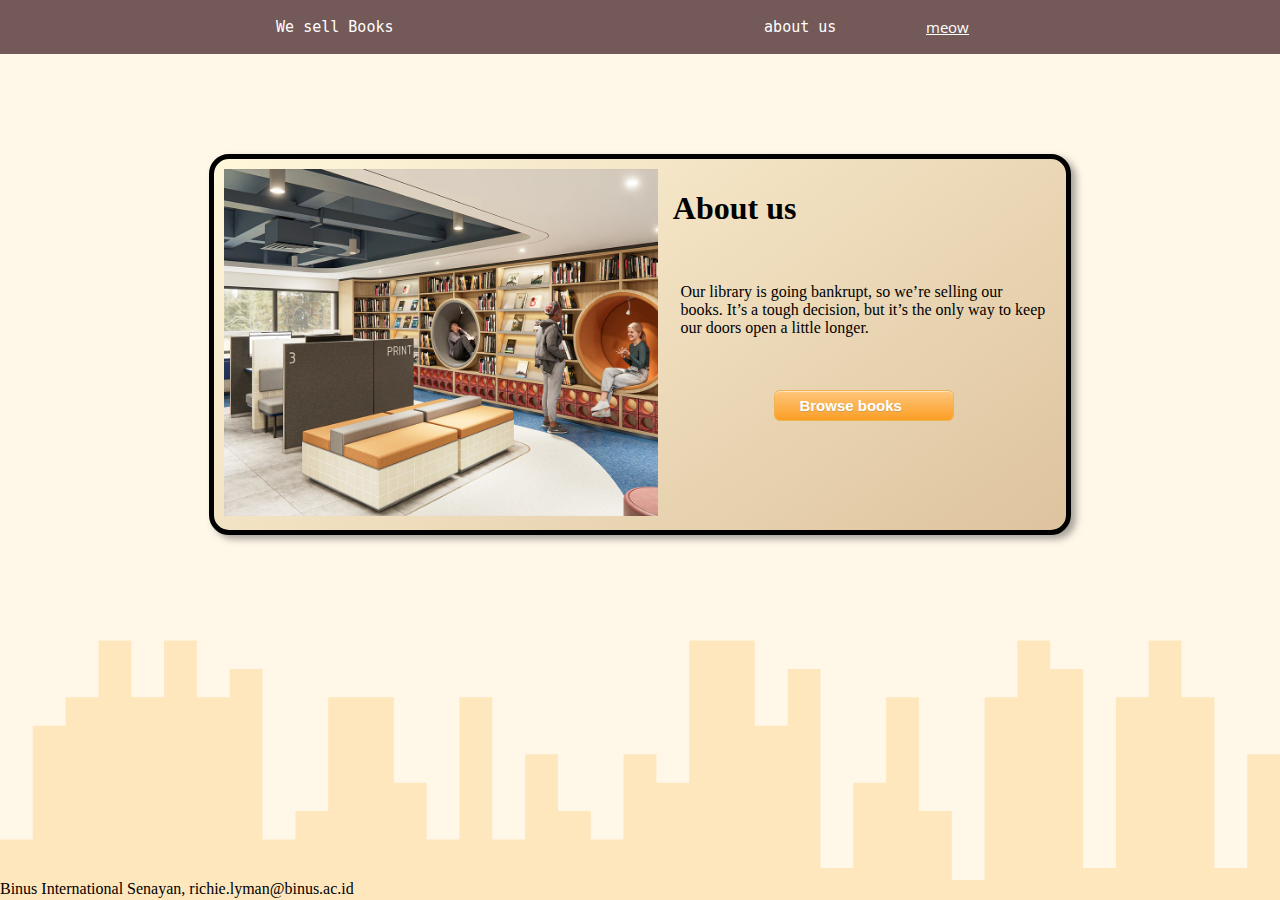
<file: index.html>
<!DOCTYPE html>
<html lang="en">
<head>
    <meta charset="UTF-8">
    <meta name="viewport" content="width=device-width, initial-scale=1.0">
    <link rel="stylesheet" href="style.css"/>
    <title>We sell Books web app</title>
    <link rel="preconnect" href="https://fonts.googleapis.com">
    <link rel="preconnect" href="https://fonts.gstatic.com" crossorigin>
    <link href="https://fonts.googleapis.com/css2?family=Open+Sans:ital,wght@0,300..800;1,300..800&display=swap" rel="stylesheet">
    <link href='https://cdn.boxicons.com/fonts/basic/boxicons.min.css' rel='stylesheet'>
</head>


<body>

<!--main nav bar-->
<header class="main-header">
<table style="width:60%;" align="left">
    <tr>
        <td align="right"><i class='bx  bx-book' style="font-size: 30px; padding-right: 5px;"></i></td>
        <td class="nav-text"><pre>We sell Books</pre></td>
        <td style="width: 30%;"></td>
        <td class="nav-text"><pre>about us</pre></td>
        <td class="nav-text"><a href="cat.html">meow</a></td>
    </tr>
</table>
</header>

<!--the real body-->


<!--footer with wave generator-->
<div class="wave-back">    
    <svg xmlns="http://www.w3.org/2000/svg" viewBox="0 0 1440 320"><path fill="#ffe7bd" d="M0,32L0,256L36.9,256L36.9,128L73.8,128L73.8,96L110.8,96L110.8,32L147.7,32L147.7,96L184.6,96L184.6,32L221.5,32L221.5,96L258.5,96L258.5,64L295.4,64L295.4,256L332.3,256L332.3,224L369.2,224L369.2,96L406.2,96L406.2,96L443.1,96L443.1,192L480,192L480,256L516.9,256L516.9,96L553.8,96L553.8,256L590.8,256L590.8,160L627.7,160L627.7,224L664.6,224L664.6,256L701.5,256L701.5,160L738.5,160L738.5,192L775.4,192L775.4,32L812.3,32L812.3,32L849.2,32L849.2,128L886.2,128L886.2,64L923.1,64L923.1,288L960,288L960,192L996.9,192L996.9,96L1033.8,96L1033.8,224L1070.8,224L1070.8,320L1107.7,320L1107.7,96L1144.6,96L1144.6,32L1181.5,32L1181.5,64L1218.5,64L1218.5,288L1255.4,288L1255.4,96L1292.3,96L1292.3,32L1329.2,32L1329.2,96L1366.2,96L1366.2,288L1403.1,288L1403.1,160L1440,160L1440,320L1403.1,320L1403.1,320L1366.2,320L1366.2,320L1329.2,320L1329.2,320L1292.3,320L1292.3,320L1255.4,320L1255.4,320L1218.5,320L1218.5,320L1181.5,320L1181.5,320L1144.6,320L1144.6,320L1107.7,320L1107.7,320L1070.8,320L1070.8,320L1033.8,320L1033.8,320L996.9,320L996.9,320L960,320L960,320L923.1,320L923.1,320L886.2,320L886.2,320L849.2,320L849.2,320L812.3,320L812.3,320L775.4,320L775.4,320L738.5,320L738.5,320L701.5,320L701.5,320L664.6,320L664.6,320L627.7,320L627.7,320L590.8,320L590.8,320L553.8,320L553.8,320L516.9,320L516.9,320L480,320L480,320L443.1,320L443.1,320L406.2,320L406.2,320L369.2,320L369.2,320L332.3,320L332.3,320L295.4,320L295.4,320L258.5,320L258.5,320L221.5,320L221.5,320L184.6,320L184.6,320L147.7,320L147.7,320L110.8,320L110.8,320L73.8,320L73.8,320L36.9,320L36.9,320L0,320L0,320Z"></path></svg>
    <div class="foot"><i class='bx  bx-building-house'  ></i> Binus International Senayan,        <i class='bx  bx-at'  ></i>richie.lyman@binus.ac.id</div>
</div>







<!--text and botton-->
<div class="main">
    <div><img src="library.jpg" class="tet"></div>
    <div class="main-text">
        <h1>About us</h1>
        <P style="padding: 2%;">Our library is going bankrupt, so we’re selling our books. It’s a tough decision, but it’s the only way to keep our doors open a little longer.</P>
        <a href=" "  class="main-button"><i class='bx  bx-reading'  ></i>  Browse books</a>
    </div>
</div>


<!--was gonna use the wave as footer but gave up-->
<!--nvm, if it works, dont touch the backgound-->
<!--The Wave footer is dead, (after android update)-->
<!--it alive again, position absolute ,sucks -->

</body>
</html>
</file>
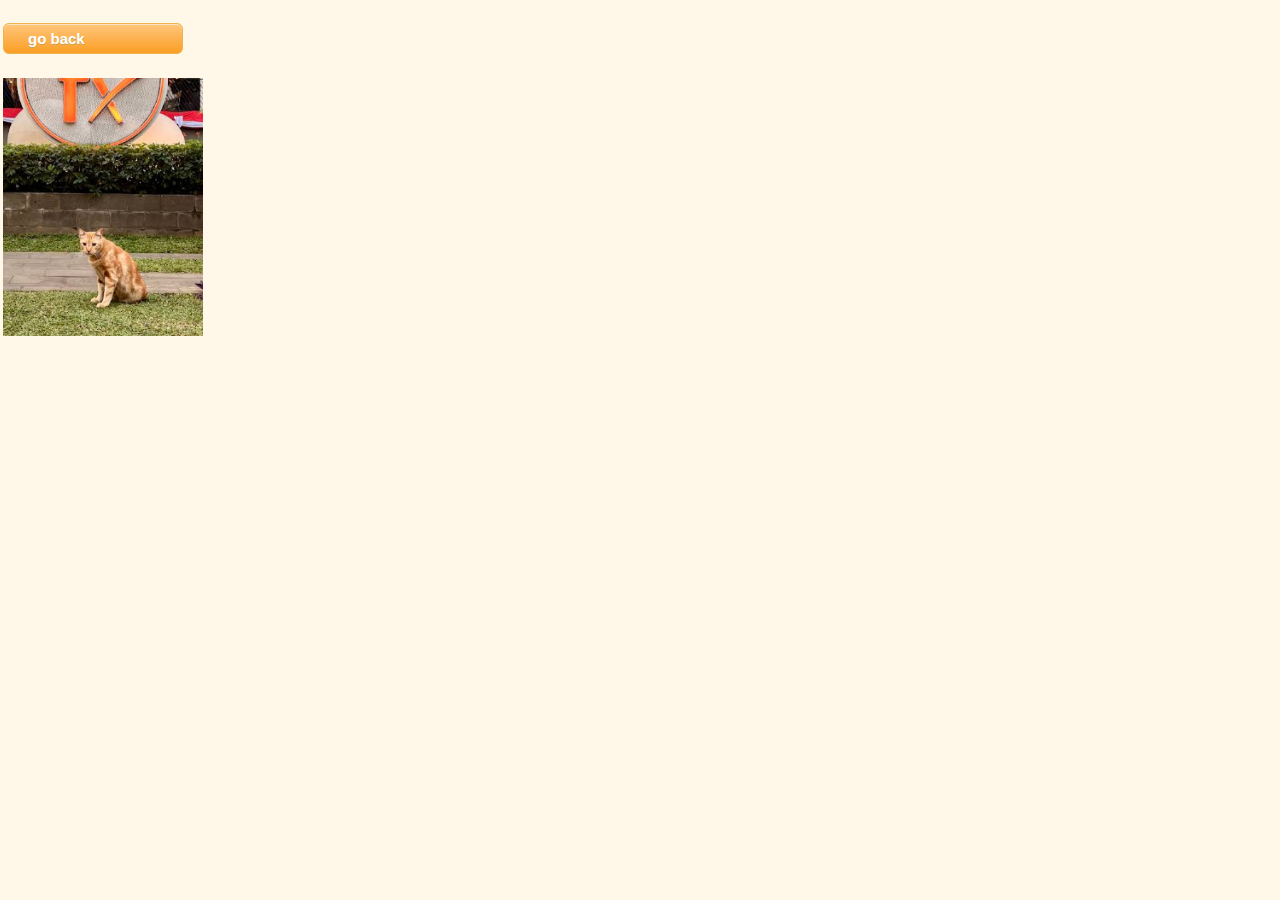
<file: cat.html>
<!DOCTYPE html>
<html lang="en">
<head>
    <meta charset="UTF-8">
    <meta name="viewport" content="width=device-width, initial-scale=1.0">
    <title>meow</title>
    <link rel="stylesheet" href="style.css"/>
<style>
    body {
  padding: 0;
  margin: 0;
  height: 100%;
  overflow-x: hidden;
  background-color: #fff7e8;
}
</style>
</head>
<body>
    <table>
        <tr>
            <td>
                <a class="main-button" href="index.html"> go back</a>
            </td>
        </tr>
        <tr>
            <td>
                <img src="cat.png" width="200px">
            </td>
        </tr>
    </table>
</body>
</html>
</file>
<file: style.css>
body {
  padding: 0;
  margin: 0;
  height: 100%;
  overflow-x: hidden;
  background-color: #fff7e8;
}


a{
  color: #fff;
}

/*main nav, what else*/
.main-header{
    display: flex;
    justify-content: center;
    background-color: rgb(115, 89, 88);
    color: #fff;
    padding: 0;
    width: 100%;
    display: flex;
}

.nav-text{
  font-family: "Open Sans";
  font-weight: 15px;
  font-size: 15px;
  font-style: bold;
  color: white;
}

/*main*/
.main{
  border: 5px solid black;
  background: #fff7eb;
  background: linear-gradient(145deg,rgba(255, 247, 219, 1) 0%, rgba(222, 195, 158, 1) 100%);
  border-radius: 20px;
  margin-top: 100px;
  margin-left: auto;
  margin-right: auto;
  width: 65%;
  position: relative;
  padding: 10px;
  box-shadow: 5px 4px 7px 0px rgba(83,83,83,0.51);
  -webkit-box-shadow: 5px 4px 7px 0px rgba(83,83,83,0.51);
  -moz-box-shadow: 5px 4px 7px 0px rgba(83,83,83,0.51);
  flex-direction: row;
  display: flex;
  gap: 15px;
}

.main-pict{
  width: 100%;
  object-fit: contain;
}
.tet{
  width: 100%;
}


.main-text{
  display: flex;
  flex-direction: column;
  gap: 10px;
}

/*best button genaretor*/
.main-button {
	box-shadow:inset 0px 1px 0px 0px #fce2c1;
	background:linear-gradient(to bottom, #ffc477 5%, #fb9e25 100%);
	background-color:#ffc477;
	border-radius:6px;
	border:1px solid #eeb44f;
	display:inline-block;
	cursor:pointer;
	color:#ffffff;
	font-family:Arial;
	font-size:15px;
	font-weight:bold;
	padding:6px 24px;
	text-decoration:none;
	text-shadow:0px 1px 0px #cc9f52;
  width: 130px;
  margin: 20px auto;
  gap: 45px;
  justify-content: center;
  align-items: center;
}
.main-button:hover {
	background:linear-gradient(to bottom, #fb9e25 5%, #ffc477 100%);
	background-color:#fb9e25;
}
.main-button:active {
	position:relative;
	top:1px;
}

/* 2 bellow is for footer*/
.foot{
  width: 100%; 
  background-color: #ffe7bd;  
  height: 20px; 
  position: fixed;
  bottom: 0;
} 

.wave-back{
  position: fixed;
  bottom: 0;
  width: 100%;
}



@media only screen and (max-width: 700px) {
  .main{
    display: flex;
    flex-direction: column;
  }
  .foot{
    font-size: small;
  }
  svg{
    width: 165%;
  }
}
</file>
